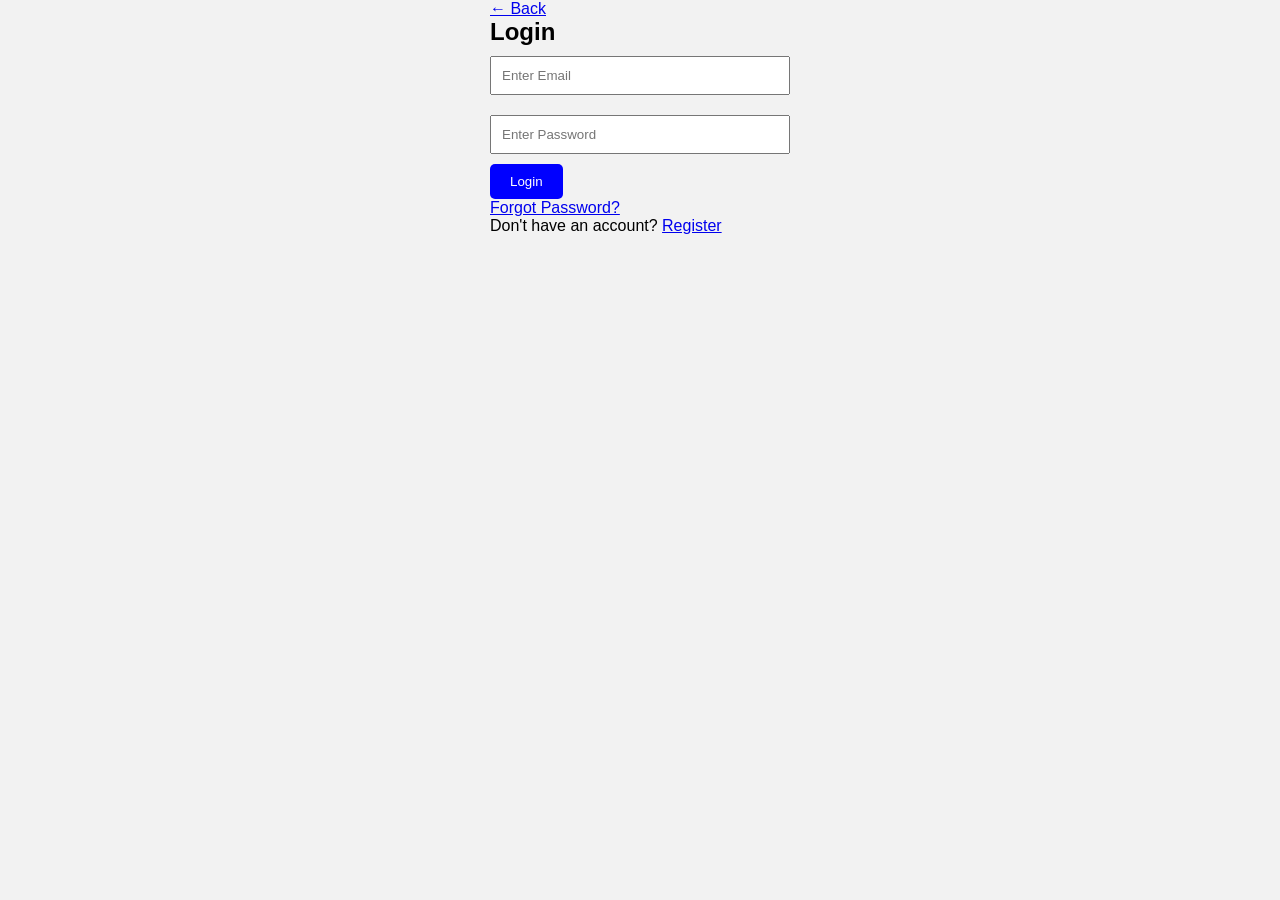
<file: login.html>
<!DOCTYPE html>
<html lang="en">
<head>
    <meta charset="UTF-8">
    <meta name="viewport" content="width=device-width, initial-scale=1.0">
    <title>Login</title>
    <link rel="stylesheet" href="style.css">
</head>
<body>

<div class="form-container">

    <form class="form-box">

        <a href="index.html" class="back-btn">← Back</a>

        <h2>Login</h2>

        <input type="email" placeholder="Enter Email" required>

        <input type="password" placeholder="Enter Password" required>

        <a href="dashboard.html">
            <button type="button">Login</button>
        </a>

        <p>
            <a href="reset.html">Forgot Password?</a>
        </p>

        <p>
            Don't have an account?
            <a href="register.html">Register</a>
            
        </p>

    </form>

</div>
    <script src="jsams.js"></script>

</body>
</html>
</file>
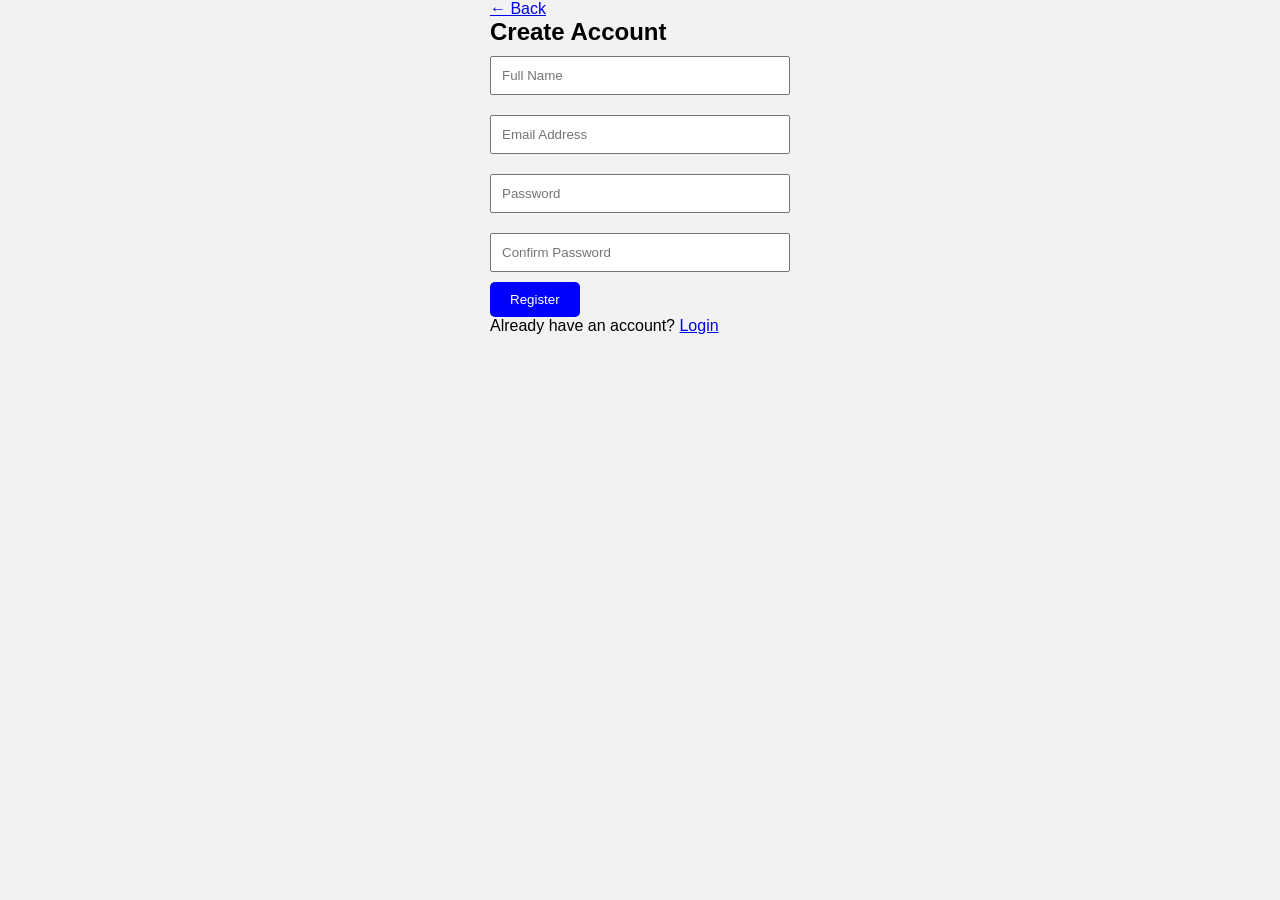
<file: register.html>
<!DOCTYPE html>
<html lang="en">
<head>
    <meta charset="UTF-8">
    <meta name="viewport" content="width=device-width, initial-scale=1.0">
    <title>Register</title>
    <link rel="stylesheet" href="style.css">
</head>
<body>

<div class="form-container">

    <form class="form-box">

        <a href="index.html" class="back-btn">← Back</a>

        <h2>Create Account</h2>

        <input type="text" placeholder="Full Name" required>

        <input type="email" placeholder="Email Address" required>

        <input type="password" placeholder="Password" required>

        <input type="password" placeholder="Confirm Password" required>

        <a href="dashboard.html">
            <button type="button">Register</button>
        </a>

        <p>
            Already have an account?
            <a href="login.html">Login</a>
        </p>

    </form>

</div>
<script src="jsams.js"></script>

</body>
</html>
</file>
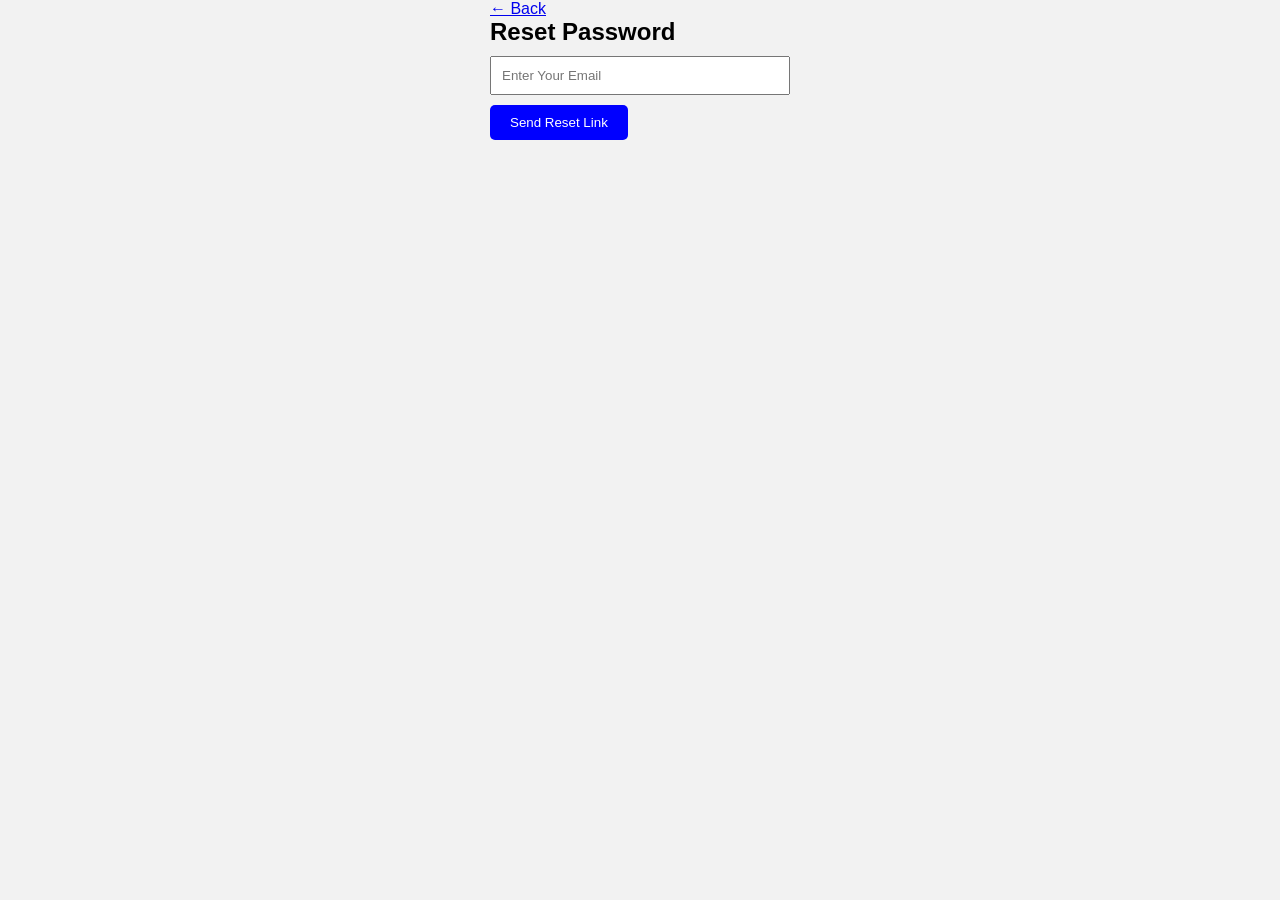
<file: reset.html>
<!DOCTYPE html>
<html lang="en">
<head>
    <meta charset="UTF-8">
    <meta name="viewport" content="width=device-width, initial-scale=1.0">
    <title>Reset Password</title>
    <link rel="stylesheet" href="style.css">
</head>
<body>

<div class="form-container">

    <form class="form-box">

        <a href="login.html" class="back-btn">← Back</a>

        <h2>Reset Password</h2>

        <input type="email" placeholder="Enter Your Email" required>

        <button type="submit">Send Reset Link</button>

    </form>

</div>
<script src="jsams.js"></script>
</body>
</html>
</file>
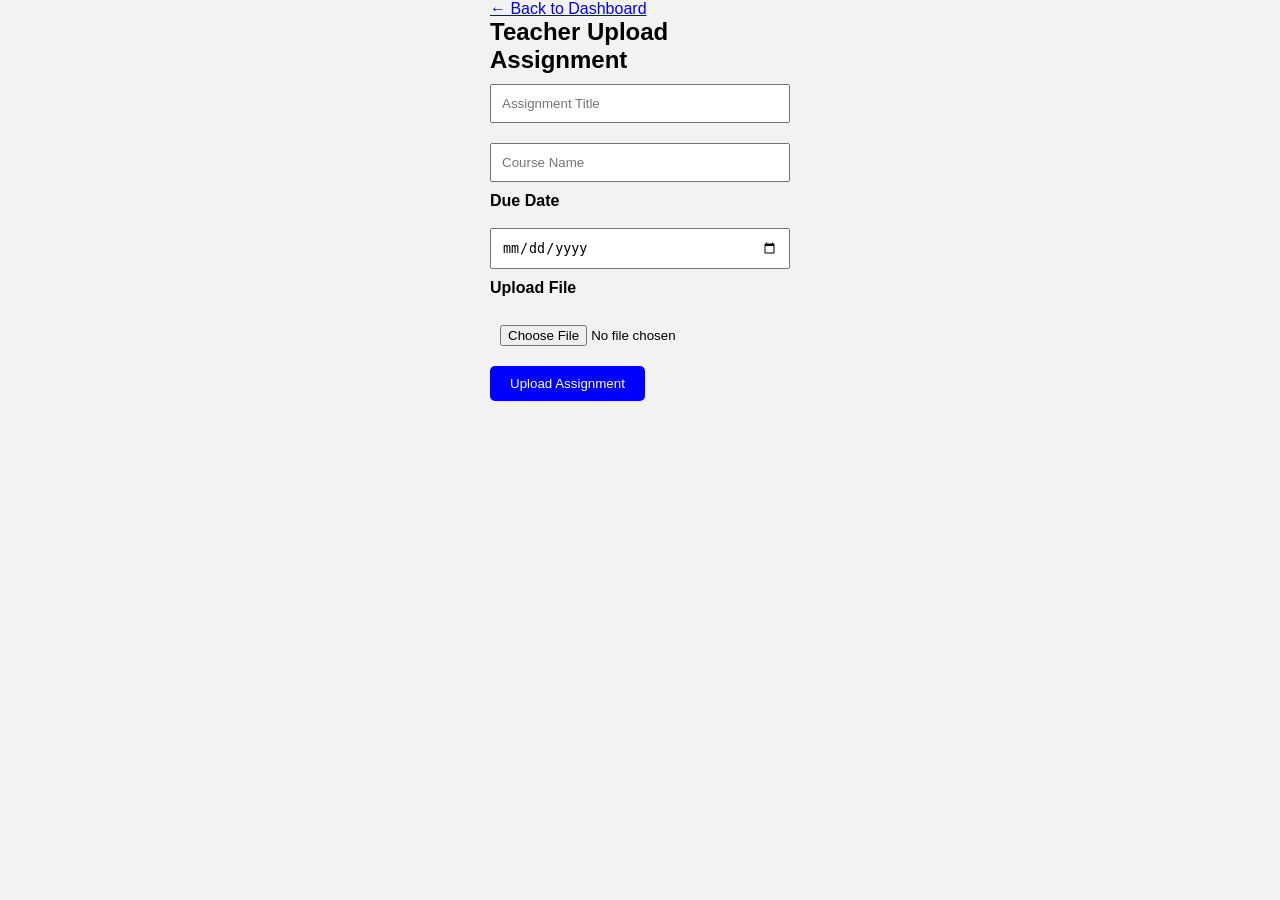
<file: upload-assignment.html>
<!DOCTYPE html>
<html lang="en">
<head>
    <meta charset="UTF-8">
    <meta name="viewport" content="width=device-width, initial-scale=1.0">
    <title>Upload Assignment</title>
    <link rel="stylesheet" href="style.css">
</head>
<body>

<div class="form-container">

    <form class="form-box">

        <a href="dashboard.html" class="back-btn">← Back to Dashboard</a>

        <h2>Teacher Upload Assignment</h2>

        <input type="text" placeholder="Assignment Title" required>

        <input type="text" placeholder="Course Name" required>

        <label style="margin-bottom:8px; display:block; font-weight:bold;">Due Date</label>
        <input type="date" required>

        <label style="margin-bottom:8px; display:block; font-weight:bold;">Upload File</label>
        <input type="file" required>

        <button type="submit">Upload Assignment</button>

    </form>

</div>
<script src="jsams.js"></script>
</body>
</html>
</file>
<file: style.css>
/* ===== Reset ===== */
*{
    margin:0;
    padding:0;
    box-sizing:border-box;
}

/* ===== Body ===== */
body{
    font-family:Arial, sans-serif;
    background-color:#f2f2f2;
}

/* ===== Header ===== */
header{
    background-color:blue;
    color:white;
    text-align:center;
    padding:20px;
}

/* ===== Navigation ===== */
nav{
    background-color:#333;
    text-align:center;
    padding:10px;
}

nav a{
    color:white;
    text-decoration:none;
    margin:10px;
}

nav a:hover{
    color:yellow;
}

/* ===== Main Section ===== */
section{
    width:80%;
    margin:20px auto;
    background:white;
    padding:20px;
    border-radius:10px;
}

/* ===== Button ===== */
button{
    background-color:blue;
    color:white;
    border:none;
    padding:10px 20px;
    border-radius:5px;
    cursor:pointer;
}

button:hover{
    background-color:darkblue;
}

/* ===== Form ===== */
form{
    width:300px;
    margin:auto;
}

input{
    width:100%;
    padding:10px;
    margin:10px 0;
}

input:focus{
    border:2px solid blue;
}

input[type="submit"]{
    background:green;
    color:white;
    border:none;
}

input[type="submit"]:hover{
    background:darkgreen;
}

/* ===== Table ===== */
table{
    width:100%;
    border-collapse:collapse;
}

table, th, td{
    border:1px solid black;
}

th{
    background-color:blue;
    color:white;
}

th, td{
    padding:10px;
    text-align:center;
}

/* ===== Footer ===== */
footer{
    background:black;
    color:white;
    text-align:center;
    padding:15px;
    margin-top:20px;
}
</file>
